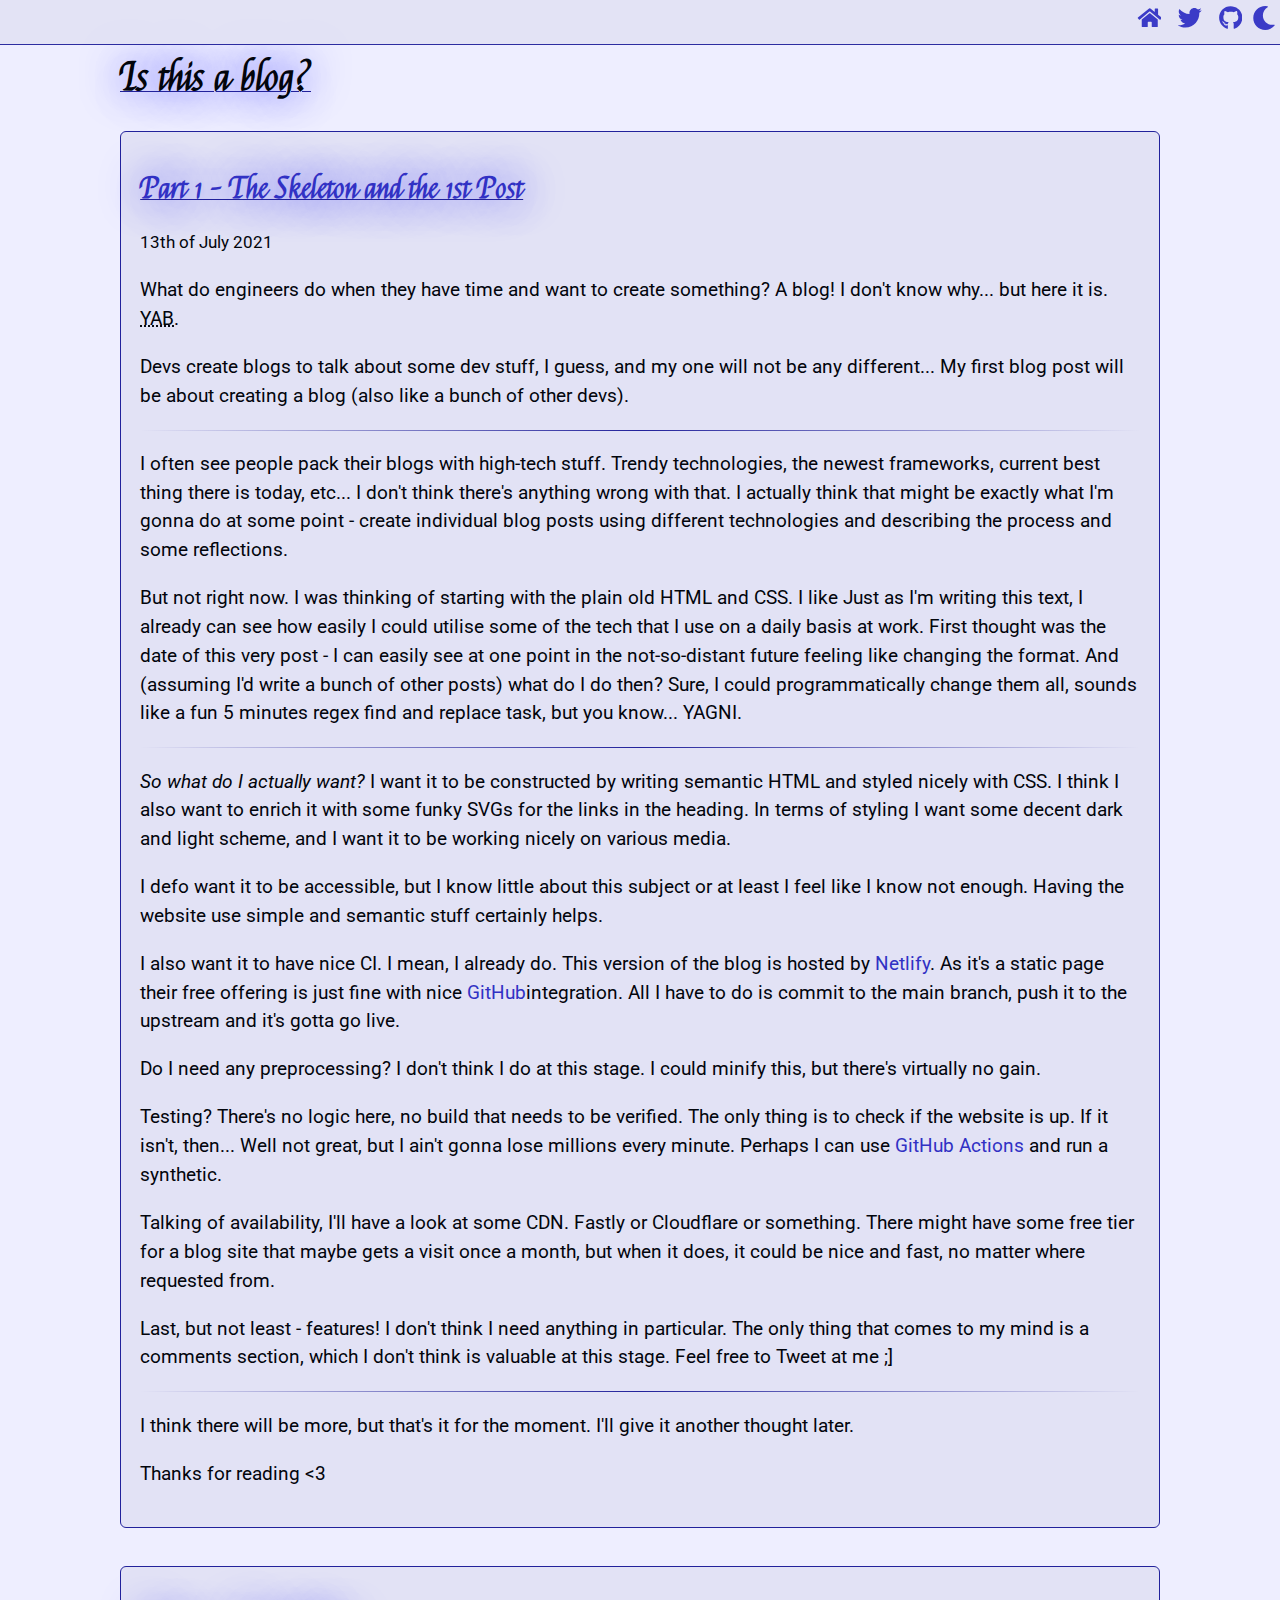
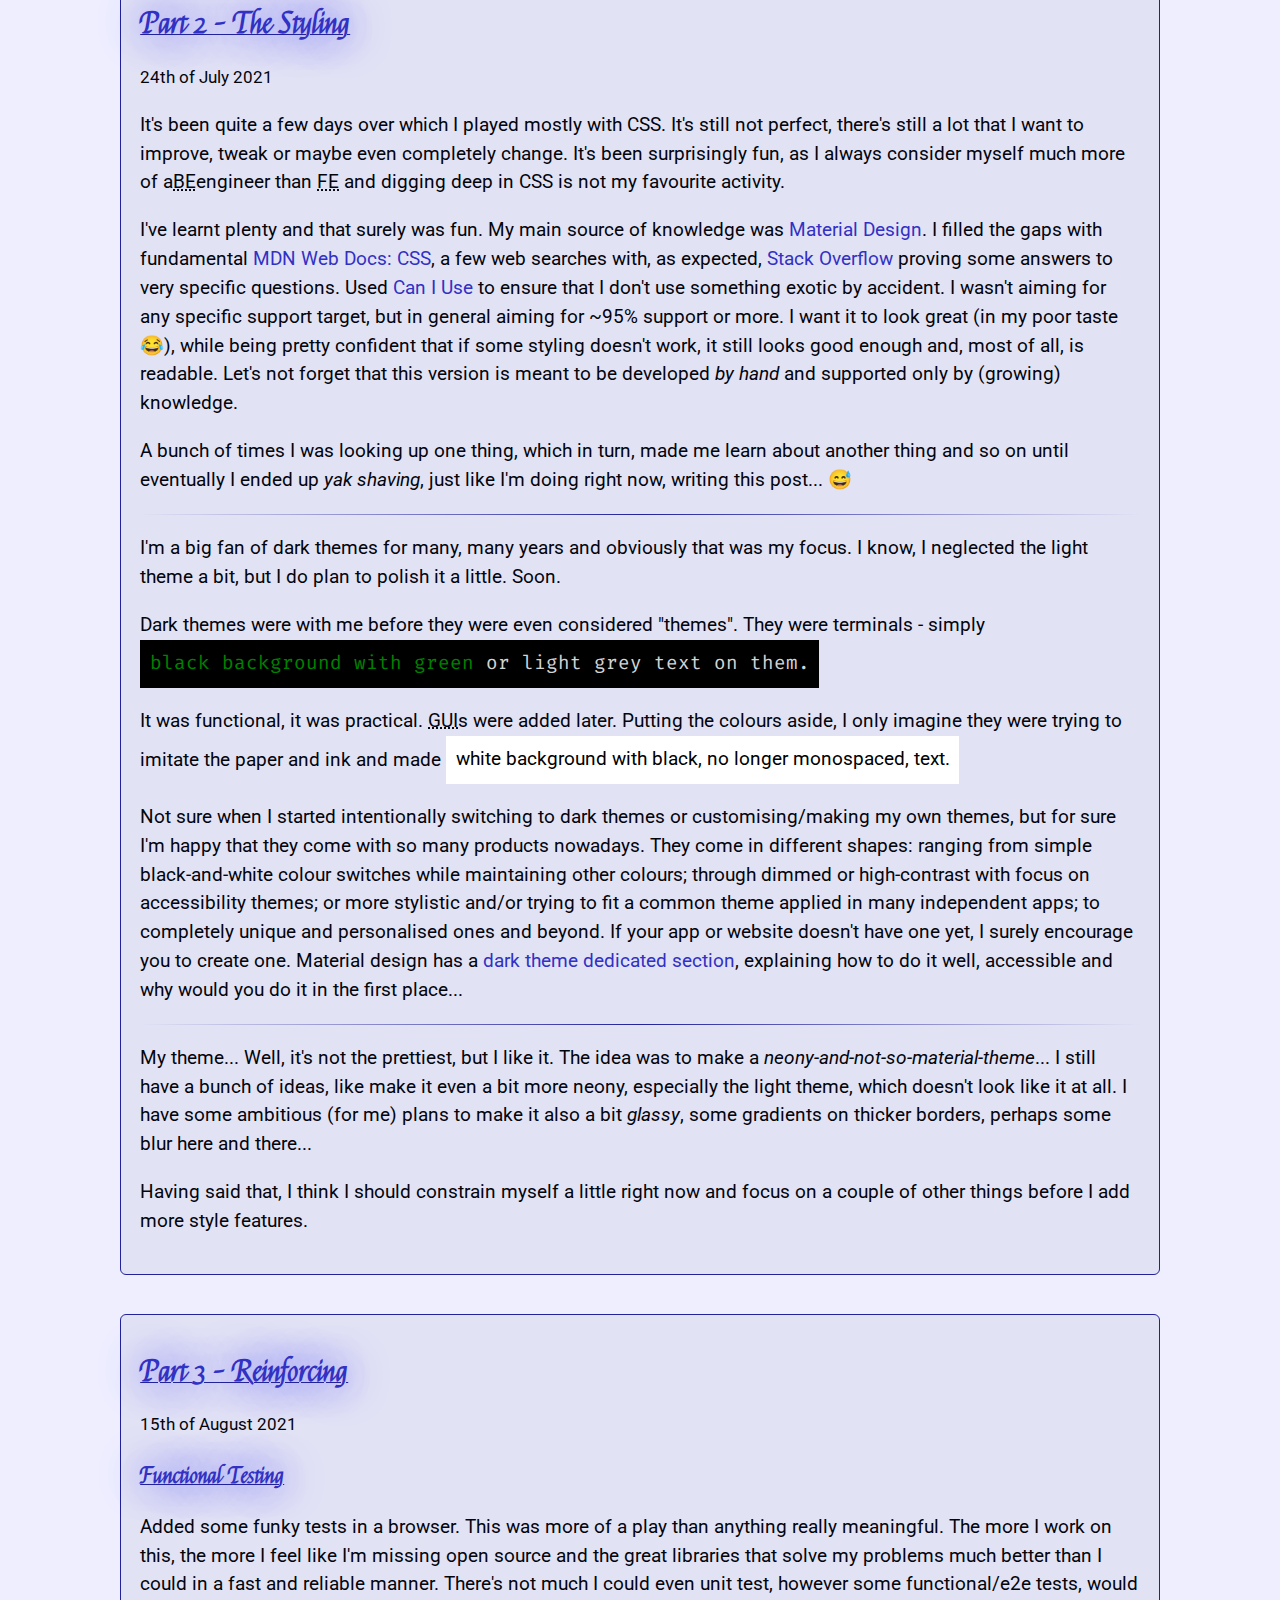
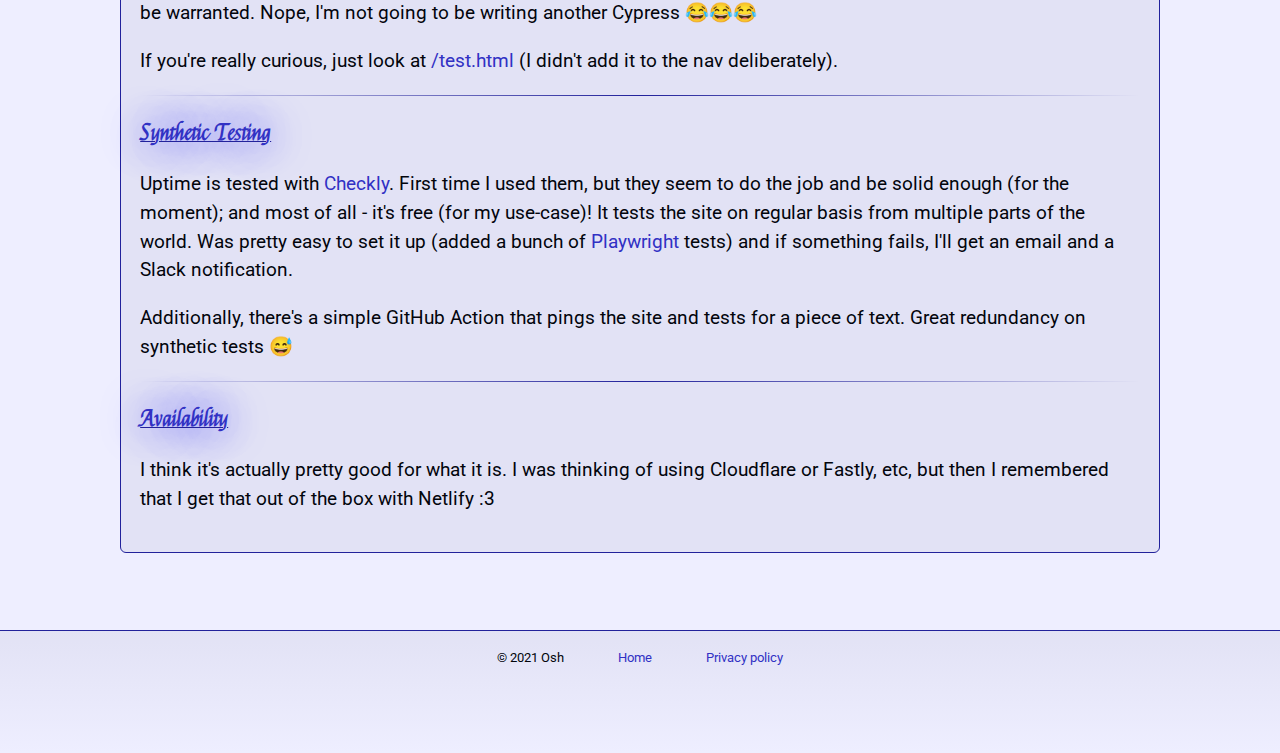
<file: docs/index.html>
<!DOCTYPE html>
<html lang="en">
  <head>
    <meta charset="utf-8" />
    <meta name="viewport" content="width=device-width, initial-scale=1" />
    <meta name="Description" content="Osh was here." />
    <title>Osh was here o/</title>
    <link rel="preconnect" href="https://fonts.googleapis.com" />
    <link rel="preconnect" href="https://fonts.gstatic.com" crossorigin />
    <link
      href="https://fonts.googleapis.com/css2?family=Roboto:ital,wght@0,300;0,500;1,300;1,500&family=Felipa&family=Fira+Code:wght@400;700&display=swap"
      rel="stylesheet"
    />
    <script src="theme-and-cookie.js"></script>
    <link rel="stylesheet" href="global.css" />
    <script src="global.js" defer></script>
  </head>
  <body>
    <header>
      <nav>
        <ul>
          <li>
            <a href="index.html" title="Home"
              ><svg xmlns="http://www.w3.org/2000/svg" viewBox="0 0 576 512">
                <!-- Font Awesome Free 5.15.3 by @fontawesome - https://fontawesome.com License - https://fontawesome.com/license/free (Icons: CC BY 4.0, Fonts: SIL OFL 1.1, Code: MIT License) -->
                <path
                  d="M280.37 148.26L96 300.11V464a16 16 0 0 0 16 16l112.06-.29a16 16 0 0 0 15.92-16V368a16 16 0 0 1 16-16h64a16 16 0 0 1 16 16v95.64a16 16 0 0 0 16 16.05L464 480a16 16 0 0 0 16-16V300L295.67 148.26a12.19 12.19 0 0 0-15.3 0zM571.6 251.47L488 182.56V44.05a12 12 0 0 0-12-12h-56a12 12 0 0 0-12 12v72.61L318.47 43a48 48 0 0 0-61 0L4.34 251.47a12 12 0 0 0-1.6 16.9l25.5 31A12 12 0 0 0 45.15 301l235.22-193.74a12.19 12.19 0 0 1 15.3 0L530.9 301a12 12 0 0 0 16.9-1.6l25.5-31a12 12 0 0 0-1.7-16.93z"
                /></svg
            ></a>
          </li>
          <li>
            <a href="https://twitter.com/oshdev" title="osh on Twitter"
              ><svg xmlns="http://www.w3.org/2000/svg" viewBox="0 0 512 512">
                <!-- Font Awesome Free 5.15.3 by @fontawesome - https://fontawesome.com License - https://fontawesome.com/license/free (Icons: CC BY 4.0, Fonts: SIL OFL 1.1, Code: MIT License) -->
                <path
                  d="M459.37 151.716c.325 4.548.325 9.097.325 13.645 0 138.72-105.583 298.558-298.558 298.558-59.452 0-114.68-17.219-161.137-47.106 8.447.974 16.568 1.299 25.34 1.299 49.055 0 94.213-16.568 130.274-44.832-46.132-.975-84.792-31.188-98.112-72.772 6.498.974 12.995 1.624 19.818 1.624 9.421 0 18.843-1.3 27.614-3.573-48.081-9.747-84.143-51.98-84.143-102.985v-1.299c13.969 7.797 30.214 12.67 47.431 13.319-28.264-18.843-46.781-51.005-46.781-87.391 0-19.492 5.197-37.36 14.294-52.954 51.655 63.675 129.3 105.258 216.365 109.807-1.624-7.797-2.599-15.918-2.599-24.04 0-57.828 46.782-104.934 104.934-104.934 30.213 0 57.502 12.67 76.67 33.137 23.715-4.548 46.456-13.32 66.599-25.34-7.798 24.366-24.366 44.833-46.132 57.827 21.117-2.273 41.584-8.122 60.426-16.243-14.292 20.791-32.161 39.308-52.628 54.253z"
                /></svg
            ></a>
          </li>
          <li>
            <a href="https://github.com/oshdev" title="osh on GitHub"
              ><svg xmlns="http://www.w3.org/2000/svg" viewBox="0 0 496 512">
                <!-- Font Awesome Free 5.15.3 by @fontawesome - https://fontawesome.com License - https://fontawesome.com/license/free (Icons: CC BY 4.0, Fonts: SIL OFL 1.1, Code: MIT License) -->
                <path
                  d="M165.9 397.4c0 2-2.3 3.6-5.2 3.6-3.3.3-5.6-1.3-5.6-3.6 0-2 2.3-3.6 5.2-3.6 3-.3 5.6 1.3 5.6 3.6zm-31.1-4.5c-.7 2 1.3 4.3 4.3 4.9 2.6 1 5.6 0 6.2-2s-1.3-4.3-4.3-5.2c-2.6-.7-5.5.3-6.2 2.3zm44.2-1.7c-2.9.7-4.9 2.6-4.6 4.9.3 2 2.9 3.3 5.9 2.6 2.9-.7 4.9-2.6 4.6-4.6-.3-1.9-3-3.2-5.9-2.9zM244.8 8C106.1 8 0 113.3 0 252c0 110.9 69.8 205.8 169.5 239.2 12.8 2.3 17.3-5.6 17.3-12.1 0-6.2-.3-40.4-.3-61.4 0 0-70 15-84.7-29.8 0 0-11.4-29.1-27.8-36.6 0 0-22.9-15.7 1.6-15.4 0 0 24.9 2 38.6 25.8 21.9 38.6 58.6 27.5 72.9 20.9 2.3-16 8.8-27.1 16-33.7-55.9-6.2-112.3-14.3-112.3-110.5 0-27.5 7.6-41.3 23.6-58.9-2.6-6.5-11.1-33.3 2.6-67.9 20.9-6.5 69 27 69 27 20-5.6 41.5-8.5 62.8-8.5s42.8 2.9 62.8 8.5c0 0 48.1-33.6 69-27 13.7 34.7 5.2 61.4 2.6 67.9 16 17.7 25.8 31.5 25.8 58.9 0 96.5-58.9 104.2-114.8 110.5 9.2 7.9 17 22.9 17 46.4 0 33.7-.3 75.4-.3 83.6 0 6.5 4.6 14.4 17.3 12.1C428.2 457.8 496 362.9 496 252 496 113.3 383.5 8 244.8 8zM97.2 352.9c-1.3 1-1 3.3.7 5.2 1.6 1.6 3.9 2.3 5.2 1 1.3-1 1-3.3-.7-5.2-1.6-1.6-3.9-2.3-5.2-1zm-10.8-8.1c-.7 1.3.3 2.9 2.3 3.9 1.6 1 3.6.7 4.3-.7.7-1.3-.3-2.9-2.3-3.9-2-.6-3.6-.3-4.3.7zm32.4 35.6c-1.6 1.3-1 4.3 1.3 6.2 2.3 2.3 5.2 2.6 6.5 1 1.3-1.3.7-4.3-1.3-6.2-2.2-2.3-5.2-2.6-6.5-1zm-11.4-14.7c-1.6 1-1.6 3.6 0 5.9 1.6 2.3 4.3 3.3 5.6 2.3 1.6-1.3 1.6-3.9 0-6.2-1.4-2.3-4-3.3-5.6-2z"
                /></svg
            ></a>
          </li>
        </ul>
      </nav>
      <section id="theme-switcher">
        <button data-theme="dark" onclick="setTheme('dark')" aria-labelledby="dark-theme-switcher-title">
          <svg xmlns="http://www.w3.org/2000/svg" viewBox="0 0 512 512">
            <!-- Font Awesome Free 5.15.3 by @fontawesome - https://fontawesome.com License - https://fontawesome.com/license/free (Icons: CC BY 4.0, Fonts: SIL OFL 1.1, Code: MIT License) -->
            <title id="dark-theme-switcher-title">Enable dark theme</title>
            <path
              d="M283.211 512c78.962 0 151.079-35.925 198.857-94.792 7.068-8.708-.639-21.43-11.562-19.35-124.203 23.654-238.262-71.576-238.262-196.954 0-72.222 38.662-138.635 101.498-174.394 9.686-5.512 7.25-20.197-3.756-22.23A258.156 258.156 0 0 0 283.211 0c-141.309 0-256 114.511-256 256 0 141.309 114.511 256 256 256z"
            />
          </svg>
        </button>
        <button data-theme="light" onclick="setTheme('light')" aria-labelledby="light-theme-switcher-title">
          <svg xmlns="http://www.w3.org/2000/svg" viewBox="0 0 512 512">
            <!-- Font Awesome Free 5.15.3 by @fontawesome - https://fontawesome.com License - https://fontawesome.com/license/free (Icons: CC BY 4.0, Fonts: SIL OFL 1.1, Code: MIT License) -->
            <title id="light-theme-switcher-title">Enable light theme</title>
            <path
              d="M256 160c-52.9 0-96 43.1-96 96s43.1 96 96 96 96-43.1 96-96-43.1-96-96-96zm246.4 80.5l-94.7-47.3 33.5-100.4c4.5-13.6-8.4-26.5-21.9-21.9l-100.4 33.5-47.4-94.8c-6.4-12.8-24.6-12.8-31 0l-47.3 94.7L92.7 70.8c-13.6-4.5-26.5 8.4-21.9 21.9l33.5 100.4-94.7 47.4c-12.8 6.4-12.8 24.6 0 31l94.7 47.3-33.5 100.5c-4.5 13.6 8.4 26.5 21.9 21.9l100.4-33.5 47.3 94.7c6.4 12.8 24.6 12.8 31 0l47.3-94.7 100.4 33.5c13.6 4.5 26.5-8.4 21.9-21.9l-33.5-100.4 94.7-47.3c13-6.5 13-24.7.2-31.1zm-155.9 106c-49.9 49.9-131.1 49.9-181 0-49.9-49.9-49.9-131.1 0-181 49.9-49.9 131.1-49.9 181 0 49.9 49.9 49.9 131.1 0 181z"
            />
          </svg>
        </button>
      </section>
    </header>

    <div id="main">
      <main>
        <h1>Is this a blog?</h1>
        <article>
          <h2>
            <a id="part-1-skeleton-and-1st-post" href="#part-1-skeleton-and-1st-post"
              >Part 1 - The Skeleton and the 1st Post</a
            >
          </h2>
          <time datetime="2021-07-13">13th of July 2021</time>

          <p>
            What do engineers do when they have time and want to create something? A blog! I don't know why... but here
            it is. <abbr title="Yet Another Blog">YAB</abbr>.
          </p>

          <p>
            Devs create blogs to talk about some dev stuff, I guess, and my one will not be any different... My first
            blog post will be about creating a blog (also like a bunch of other devs).
          </p>

          <hr />

          <p>
            I often see people pack their blogs with high-tech stuff. Trendy technologies, the newest frameworks,
            current best thing there is today, etc... I don't think there's anything wrong with that. I actually think
            that might be exactly what I'm gonna do at some point - create individual blog posts using different
            technologies and describing the process and some reflections.
          </p>

          <p>
            But not right now. I was thinking of starting with the plain old HTML and CSS. I like Just as I'm writing
            this text, I already can see how easily I could utilise some of the tech that I use on a daily basis at
            work. First thought was the date of this very post - I can easily see at one point in the not-so-distant
            future feeling like changing the format. And (assuming I'd write a bunch of other posts) what do I do then?
            Sure, I could programmatically change them all, sounds like a fun 5 minutes regex find and replace task, but
            you know... YAGNI.
          </p>

          <hr />

          <p>
            <em>So what do I actually want?</em> I want it to be constructed by writing semantic HTML and styled nicely
            with CSS. I think I also want to enrich it with some funky SVGs for the links in the heading. In terms of
            styling I want some decent dark and light scheme, and I want it to be working nicely on various media.
          </p>

          <p>
            I defo want it to be accessible, but I know little about this subject or at least I feel like I know not
            enough. Having the website use simple and semantic stuff certainly helps.
          </p>

          <p>
            I also want it to have nice CI. I mean, I already do. This version of the blog is hosted by
            <a href="https://www.netlify.com/">Netlify</a>. As it's a static page their free offering is just fine with
            nice <a href="https://github.com">GitHub</a>integration. All I have to do is commit to the main branch, push
            it to the upstream and it's gotta go live.
          </p>

          <p>
            Do I need any preprocessing? I don't think I do at this stage. I could minify this, but there's virtually no
            gain.
          </p>

          <p>
            Testing? There's no logic here, no build that needs to be verified. The only thing is to check if the
            website is up. If it isn't, then... Well not great, but I ain't gonna lose millions every minute. Perhaps I
            can use <a href="https://docs.github.com/en/actions">GitHub Actions</a> and run a synthetic.
          </p>

          <p>
            Talking of availability, I'll have a look at some CDN. Fastly or Cloudflare or something. There might have
            some free tier for a blog site that maybe gets a visit once a month, but when it does, it could be nice and
            fast, no matter where requested from.
          </p>

          <p>
            Last, but not least - features! I don't think I need anything in particular. The only thing that comes to my
            mind is a comments section, which I don't think is valuable at this stage. Feel free to Tweet at me ;]
          </p>

          <hr />

          <p>I think there will be more, but that's it for the moment. I'll give it another thought later.</p>

          <p>Thanks for reading <3</p>
        </article>

        <article>
          <h2><a id="part-2-styling" href="#part-2-styling">Part 2 - The Styling</a></h2>
          <time datetime="2021-07-24">24th of July 2021</time>

          <p>
            It's been quite a few days over which I played mostly with CSS. It's still not perfect, there's still a lot
            that I want to improve, tweak or maybe even completely change. It's been surprisingly fun, as I always
            consider myself much more of a<abbr title="back-end">BE</abbr>engineer than
            <abbr title="front-end">FE</abbr> and digging deep in CSS is not my favourite activity.
          </p>

          <p>
            I've learnt plenty and that surely was fun. My main source of knowledge was
            <a href="https://material.io/design">Material Design</a>. I filled the gaps with fundamental
            <a href="https://developer.mozilla.org/en-US/docs/Web/CSS">MDN Web Docs: CSS</a>, a few web searches with,
            as expected, <a href="https://stackoverflow.com/">Stack Overflow</a> proving some answers to very specific
            questions. Used <a href="https://caniuse.com/">Can I Use</a> to ensure that I don't use something exotic by
            accident. I wasn't aiming for any specific support target, but in general aiming for ~95% support or more. I
            want it to look great (in my poor taste 😂), while being pretty confident that if some styling doesn't work,
            it still looks good enough and, most of all, is readable. Let's not forget that this version is meant to be
            developed <em>by hand</em> and supported only by (growing) knowledge.
          </p>

          <p>
            A bunch of times I was looking up one thing, which in turn, made me learn about another thing and so on
            until eventually I ended up <em>yak shaving</em>, just like I'm doing right now, writing this post... 😅
          </p>

          <hr />

          <p>
            I'm a big fan of dark themes for many, many years and obviously that was my focus. I know, I neglected the
            light theme a bit, but I do plan to polish it a little. Soon.
          </p>

          <p>
            Dark themes were with me before they were even considered "themes". They were terminals - simply
            <span style="display: inline-block; padding: 0.5em; font-family: var(--mono-font); background-color: black">
              <span style="color: green">black background with green</span>
              <span style="color: lightgrey">or light grey text on them.</span>
            </span>
          </p>

          <p>
            It was functional, it was practical. <abbr title="Graphical User Interface">GUI</abbr>s were added later.
            Putting the colours aside, I only imagine they were trying to imitate the paper and ink and made
            <span style="display: inline-block; padding: 0.5em; background-color: white; color: black">
              white background with black, no longer monospaced, text.
            </span>
          </p>

          <p>
            Not sure when I started intentionally switching to dark themes or customising/making my own themes, but for
            sure I'm happy that they come with so many products nowadays. They come in different shapes: ranging from
            simple black-and-white colour switches while maintaining other colours; through dimmed or high-contrast with
            focus on accessibility themes; or more stylistic and/or trying to fit a common theme applied in many
            independent apps; to completely unique and personalised ones and beyond. If your app or website doesn't have
            one yet, I surely encourage you to create one. Material design has a
            <a href="https://material.io/design/color/dark-theme.html">dark theme dedicated section</a>, explaining how
            to do it well, accessible and why would you do it in the first place...
          </p>

          <hr />

          <p>
            My theme... Well, it's not the prettiest, but I like it. The idea was to make a
            <em>neony-and-not-so-material-theme</em>... I still have a bunch of ideas, like make it even a bit more
            neony, especially the light theme, which doesn't look like it at all. I have some ambitious (for me) plans
            to make it also a bit <em>glassy</em>, some gradients on thicker borders, perhaps some blur here and
            there...
          </p>

          <p>
            Having said that, I think I should constrain myself a little right now and focus on a couple of other things
            before I add more style features.
          </p>
        </article>

        <article>
          <h2><a id="part-3-reinforcing" href="#part-3-reinforcing">Part 3 - Reinforcing</a></h2>
          <time datetime="2021-08-15">15th of August 2021</time>

          <h3>
            <a id="part-3-reinforcing-testing" href="#part-3-reinforcing-testing">Functional Testing</a>
          </h3>
          <p>
            Added some funky tests in a browser. This was more of a play than anything really meaningful. The more I
            work on this, the more I feel like I'm missing open source and the great libraries that solve my problems
            much better than I could in a fast and reliable manner. There's not much I could even unit test, however
            some functional/e2e tests, would be warranted. Nope, I'm not going to be writing another Cypress 😂😂😂
          </p>

          <p>
            If you're really curious, just look at <a href="test.html">/test.html</a> (I didn't add it to the nav
            deliberately).
          </p>

          <hr />

          <h3>
            <a id="part-3-reinforcing-synthetics" href="#part-3-reinforcing-synthetics">Synthetic Testing</a>
          </h3>
          <p>
            Uptime is tested with <a href="https://checklyhq.com">Checkly</a>. First time I used them, but they seem to
            do the job and be solid enough (for the moment); and most of all - it's free (for my use-case)! It tests the
            site on regular basis from multiple parts of the world. Was pretty easy to set it up (added a bunch of
            <a href="https://playwright.dev">Playwright</a> tests) and if something fails, I'll get an email and a Slack
            notification.
          </p>

          <p>
            Additionally, there's a simple GitHub Action that pings the site and tests for a piece of text. Great
            redundancy on synthetic tests 😅
          </p>

          <hr />

          <h3><a id="part-3-reinforcing-availability" href="#part-3-reinforcing-availability">Availability</a></h3>
          <p>
            I think it's actually pretty good for what it is. I was thinking of using Cloudflare or Fastly, etc, but
            then I remembered that I get that out of the box with Netlify :3
          </p>
        </article>
      </main>
    </div>

    <footer>
      <ul>
        <li>© 2021 Osh</li>
        <li><a href="index.html">Home</a></li>
        <li><a href="privacy.html">Privacy policy</a></li>
      </ul>
    </footer>
  </body>
</html>
</file>
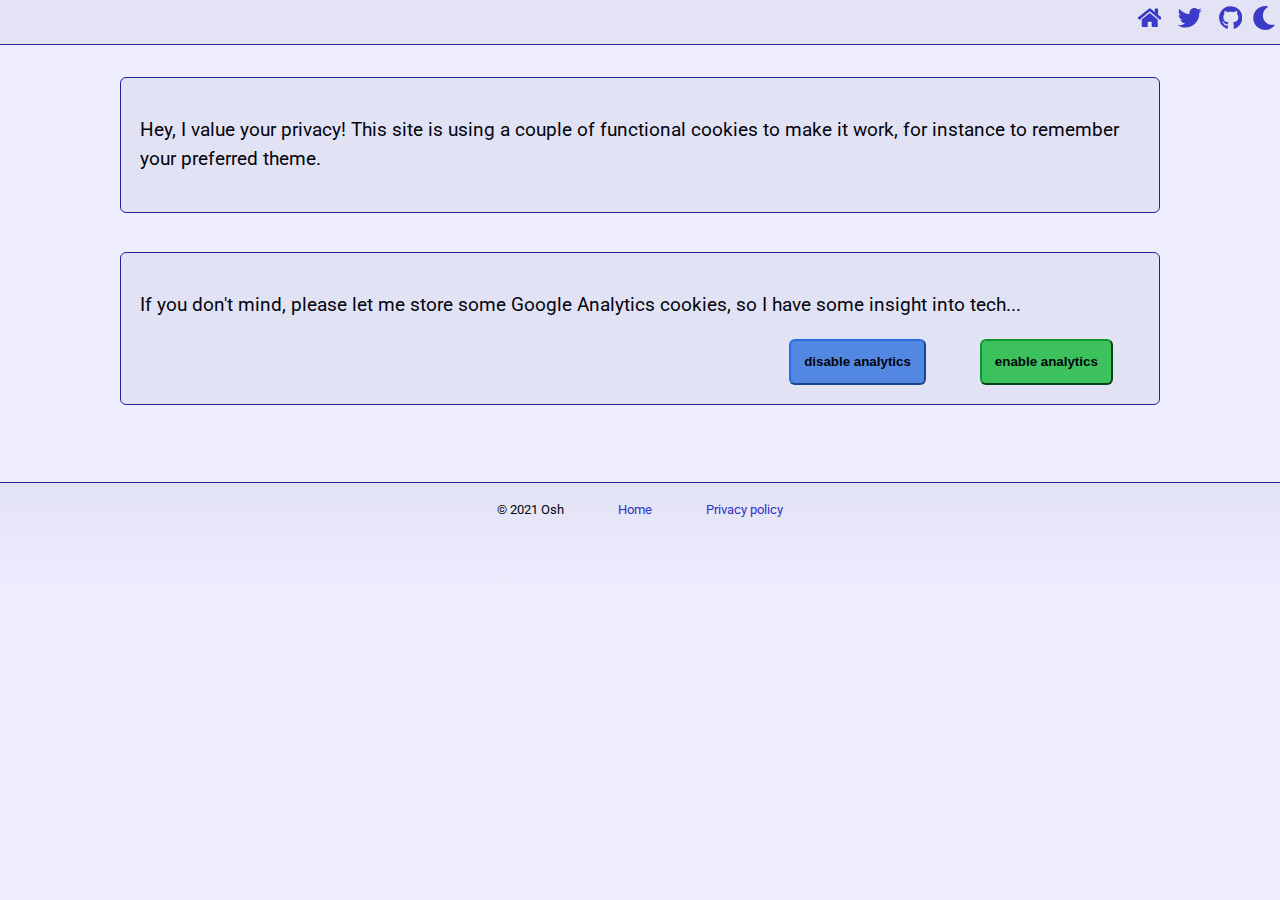
<file: docs/privacy.html>
<!DOCTYPE html>
<html lang="en">
  <head>
    <meta charset="utf-8" />
    <meta name="viewport" content="width=device-width, initial-scale=1" />
    <meta name="Description" content="Osh was here." />
    <title>Osh was here o/</title>
    <link rel="preconnect" href="https://fonts.googleapis.com" />
    <link rel="preconnect" href="https://fonts.gstatic.com" crossorigin />
    <link
      href="https://fonts.googleapis.com/css2?family=Roboto:ital,wght@0,300;0,500;1,300;1,500&family=Felipa&family=Fira+Code:wght@400;700&display=swap"
      rel="stylesheet"
    />
    <script src="theme-and-cookie.js"></script>
    <link rel="stylesheet" href="global.css" />
    <script src="global.js" defer></script>
  </head>
  <body>
    <header>
      <nav>
        <ul>
          <li>
            <a href="index.html" title="Home"
              ><svg xmlns="http://www.w3.org/2000/svg" viewBox="0 0 576 512">
                <!-- Font Awesome Free 5.15.3 by @fontawesome - https://fontawesome.com License - https://fontawesome.com/license/free (Icons: CC BY 4.0, Fonts: SIL OFL 1.1, Code: MIT License) -->
                <path
                  d="M280.37 148.26L96 300.11V464a16 16 0 0 0 16 16l112.06-.29a16 16 0 0 0 15.92-16V368a16 16 0 0 1 16-16h64a16 16 0 0 1 16 16v95.64a16 16 0 0 0 16 16.05L464 480a16 16 0 0 0 16-16V300L295.67 148.26a12.19 12.19 0 0 0-15.3 0zM571.6 251.47L488 182.56V44.05a12 12 0 0 0-12-12h-56a12 12 0 0 0-12 12v72.61L318.47 43a48 48 0 0 0-61 0L4.34 251.47a12 12 0 0 0-1.6 16.9l25.5 31A12 12 0 0 0 45.15 301l235.22-193.74a12.19 12.19 0 0 1 15.3 0L530.9 301a12 12 0 0 0 16.9-1.6l25.5-31a12 12 0 0 0-1.7-16.93z"
                />
            </svg></a>
          </li>
          <li>
            <a href="https://twitter.com/oshdev" title="osh on Twitter"
              ><svg xmlns="http://www.w3.org/2000/svg" viewBox="0 0 512 512">
                <!-- Font Awesome Free 5.15.3 by @fontawesome - https://fontawesome.com License - https://fontawesome.com/license/free (Icons: CC BY 4.0, Fonts: SIL OFL 1.1, Code: MIT License) -->
                <path
                  d="M459.37 151.716c.325 4.548.325 9.097.325 13.645 0 138.72-105.583 298.558-298.558 298.558-59.452 0-114.68-17.219-161.137-47.106 8.447.974 16.568 1.299 25.34 1.299 49.055 0 94.213-16.568 130.274-44.832-46.132-.975-84.792-31.188-98.112-72.772 6.498.974 12.995 1.624 19.818 1.624 9.421 0 18.843-1.3 27.614-3.573-48.081-9.747-84.143-51.98-84.143-102.985v-1.299c13.969 7.797 30.214 12.67 47.431 13.319-28.264-18.843-46.781-51.005-46.781-87.391 0-19.492 5.197-37.36 14.294-52.954 51.655 63.675 129.3 105.258 216.365 109.807-1.624-7.797-2.599-15.918-2.599-24.04 0-57.828 46.782-104.934 104.934-104.934 30.213 0 57.502 12.67 76.67 33.137 23.715-4.548 46.456-13.32 66.599-25.34-7.798 24.366-24.366 44.833-46.132 57.827 21.117-2.273 41.584-8.122 60.426-16.243-14.292 20.791-32.161 39.308-52.628 54.253z"
                />
            </svg></a>
          </li>
          <li>
            <a href="https://github.com/oshdev" title="osh on GitHub"
              ><svg xmlns="http://www.w3.org/2000/svg" viewBox="0 0 496 512">
                <!-- Font Awesome Free 5.15.3 by @fontawesome - https://fontawesome.com License - https://fontawesome.com/license/free (Icons: CC BY 4.0, Fonts: SIL OFL 1.1, Code: MIT License) -->
                <path
                  d="M165.9 397.4c0 2-2.3 3.6-5.2 3.6-3.3.3-5.6-1.3-5.6-3.6 0-2 2.3-3.6 5.2-3.6 3-.3 5.6 1.3 5.6 3.6zm-31.1-4.5c-.7 2 1.3 4.3 4.3 4.9 2.6 1 5.6 0 6.2-2s-1.3-4.3-4.3-5.2c-2.6-.7-5.5.3-6.2 2.3zm44.2-1.7c-2.9.7-4.9 2.6-4.6 4.9.3 2 2.9 3.3 5.9 2.6 2.9-.7 4.9-2.6 4.6-4.6-.3-1.9-3-3.2-5.9-2.9zM244.8 8C106.1 8 0 113.3 0 252c0 110.9 69.8 205.8 169.5 239.2 12.8 2.3 17.3-5.6 17.3-12.1 0-6.2-.3-40.4-.3-61.4 0 0-70 15-84.7-29.8 0 0-11.4-29.1-27.8-36.6 0 0-22.9-15.7 1.6-15.4 0 0 24.9 2 38.6 25.8 21.9 38.6 58.6 27.5 72.9 20.9 2.3-16 8.8-27.1 16-33.7-55.9-6.2-112.3-14.3-112.3-110.5 0-27.5 7.6-41.3 23.6-58.9-2.6-6.5-11.1-33.3 2.6-67.9 20.9-6.5 69 27 69 27 20-5.6 41.5-8.5 62.8-8.5s42.8 2.9 62.8 8.5c0 0 48.1-33.6 69-27 13.7 34.7 5.2 61.4 2.6 67.9 16 17.7 25.8 31.5 25.8 58.9 0 96.5-58.9 104.2-114.8 110.5 9.2 7.9 17 22.9 17 46.4 0 33.7-.3 75.4-.3 83.6 0 6.5 4.6 14.4 17.3 12.1C428.2 457.8 496 362.9 496 252 496 113.3 383.5 8 244.8 8zM97.2 352.9c-1.3 1-1 3.3.7 5.2 1.6 1.6 3.9 2.3 5.2 1 1.3-1 1-3.3-.7-5.2-1.6-1.6-3.9-2.3-5.2-1zm-10.8-8.1c-.7 1.3.3 2.9 2.3 3.9 1.6 1 3.6.7 4.3-.7.7-1.3-.3-2.9-2.3-3.9-2-.6-3.6-.3-4.3.7zm32.4 35.6c-1.6 1.3-1 4.3 1.3 6.2 2.3 2.3 5.2 2.6 6.5 1 1.3-1.3.7-4.3-1.3-6.2-2.2-2.3-5.2-2.6-6.5-1zm-11.4-14.7c-1.6 1-1.6 3.6 0 5.9 1.6 2.3 4.3 3.3 5.6 2.3 1.6-1.3 1.6-3.9 0-6.2-1.4-2.3-4-3.3-5.6-2z"
                />
            </svg></a>
          </li>
        </ul>
      </nav>
      <section id="theme-switcher">
        <button data-theme="dark" onclick="setTheme('dark')" aria-labelledby="dark-theme-switcher-title">
          <svg xmlns="http://www.w3.org/2000/svg" viewBox="0 0 512 512">
            <!-- Font Awesome Free 5.15.3 by @fontawesome - https://fontawesome.com License - https://fontawesome.com/license/free (Icons: CC BY 4.0, Fonts: SIL OFL 1.1, Code: MIT License) -->
            <title id="dark-theme-switcher-title">Enable dark theme</title>
            <path
              d="M283.211 512c78.962 0 151.079-35.925 198.857-94.792 7.068-8.708-.639-21.43-11.562-19.35-124.203 23.654-238.262-71.576-238.262-196.954 0-72.222 38.662-138.635 101.498-174.394 9.686-5.512 7.25-20.197-3.756-22.23A258.156 258.156 0 0 0 283.211 0c-141.309 0-256 114.511-256 256 0 141.309 114.511 256 256 256z"
            />
          </svg>
        </button>
        <button data-theme="light" onclick="setTheme('light')" aria-labelledby="light-theme-switcher-title">
          <svg xmlns="http://www.w3.org/2000/svg" viewBox="0 0 512 512">
            <!-- Font Awesome Free 5.15.3 by @fontawesome - https://fontawesome.com License - https://fontawesome.com/license/free (Icons: CC BY 4.0, Fonts: SIL OFL 1.1, Code: MIT License) -->
            <title id="light-theme-switcher-title">Enable light theme</title>
            <path
              d="M256 160c-52.9 0-96 43.1-96 96s43.1 96 96 96 96-43.1 96-96-43.1-96-96-96zm246.4 80.5l-94.7-47.3 33.5-100.4c4.5-13.6-8.4-26.5-21.9-21.9l-100.4 33.5-47.4-94.8c-6.4-12.8-24.6-12.8-31 0l-47.3 94.7L92.7 70.8c-13.6-4.5-26.5 8.4-21.9 21.9l33.5 100.4-94.7 47.4c-12.8 6.4-12.8 24.6 0 31l94.7 47.3-33.5 100.5c-4.5 13.6 8.4 26.5 21.9 21.9l100.4-33.5 47.3 94.7c6.4 12.8 24.6 12.8 31 0l47.3-94.7 100.4 33.5c13.6 4.5 26.5-8.4 21.9-21.9l-33.5-100.4 94.7-47.3c13-6.5 13-24.7.2-31.1zm-155.9 106c-49.9 49.9-131.1 49.9-181 0-49.9-49.9-49.9-131.1 0-181 49.9-49.9 131.1-49.9 181 0 49.9 49.9 49.9 131.1 0 181z"
            />
          </svg>
        </button>
      </section>
    </header>

    <div id="main">
      <main>
        <article class="blog-post">
          <p>
            Hey, I value your privacy! This site is using a couple of functional cookies to make it work, for instance
            to remember your preferred theme.
          </p>
        </article>

        <article>
          <p>
            If you don't mind, please let me store some Google Analytics cookies, so I have some insight into tech...
          </p>
          <section>
            <button class="btn-neutral" onclick="disableAnalytics()">disable analytics</button>
            <button class="btn-positive" onclick="enableAnalytics()">enable analytics</button>
          </section>
        </article>
      </main>
    </div>

    <footer>
      <ul>
        <li>© 2021 Osh</li>
        <li><a href="index.html">Home</a></li>
        <li><a href="privacy.html">Privacy policy</a></li>
      </ul>
    </footer>
  </body>
</html>
</file>
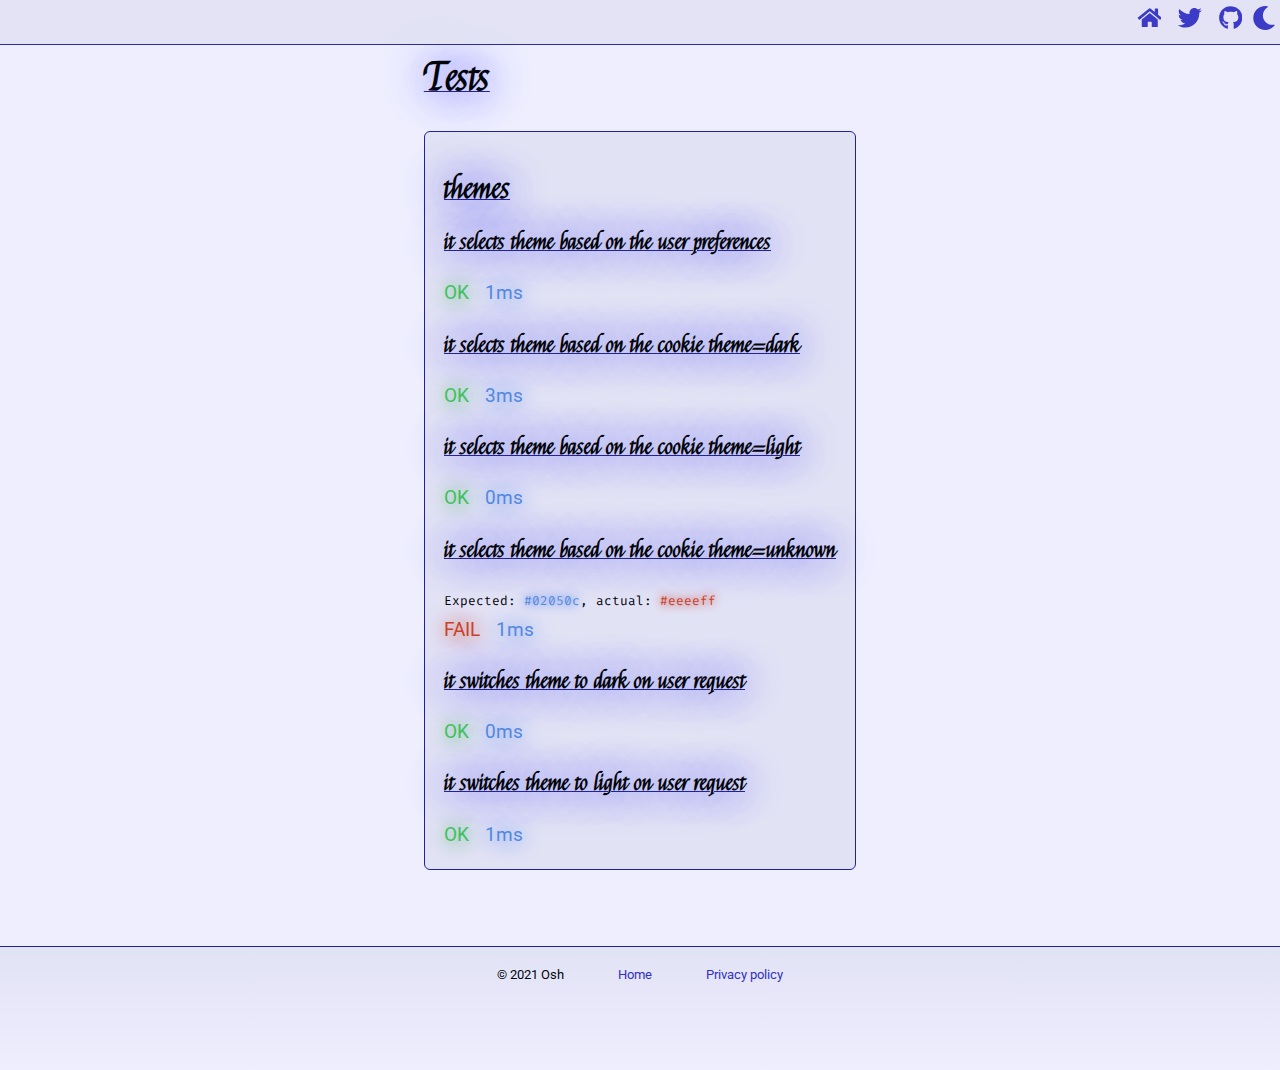
<file: docs/test.html>
<!DOCTYPE html>
<html lang="en">
  <head>
    <meta charset="utf-8" />
    <meta name="viewport" content="width=device-width, initial-scale=1" />
    <meta name="Description" content="Osh was here." />
    <title>Osh was here o/</title>
    <link rel="preconnect" href="https://fonts.googleapis.com" />
    <link rel="preconnect" href="https://fonts.gstatic.com" crossorigin />
    <link
      href="https://fonts.googleapis.com/css2?family=Roboto:ital,wght@0,300;0,500;1,300;1,500&family=Felipa&family=Fira+Code:wght@400;700&display=swap"
      rel="stylesheet"
    />
    <script src="theme-and-cookie.js"></script>
    <link rel="stylesheet" href="global.css" />
    <link rel="stylesheet" href="test.css" />
    <script src="global.js" defer></script>
  </head>
  <body>
    <header>
      <nav>
        <ul>
          <li>
            <a href="index.html" title="Home"
            ><svg xmlns="http://www.w3.org/2000/svg" viewBox="0 0 576 512">
              <!-- Font Awesome Free 5.15.3 by @fontawesome - https://fontawesome.com License - https://fontawesome.com/license/free (Icons: CC BY 4.0, Fonts: SIL OFL 1.1, Code: MIT License) -->
              <path
                  d="M280.37 148.26L96 300.11V464a16 16 0 0 0 16 16l112.06-.29a16 16 0 0 0 15.92-16V368a16 16 0 0 1 16-16h64a16 16 0 0 1 16 16v95.64a16 16 0 0 0 16 16.05L464 480a16 16 0 0 0 16-16V300L295.67 148.26a12.19 12.19 0 0 0-15.3 0zM571.6 251.47L488 182.56V44.05a12 12 0 0 0-12-12h-56a12 12 0 0 0-12 12v72.61L318.47 43a48 48 0 0 0-61 0L4.34 251.47a12 12 0 0 0-1.6 16.9l25.5 31A12 12 0 0 0 45.15 301l235.22-193.74a12.19 12.19 0 0 1 15.3 0L530.9 301a12 12 0 0 0 16.9-1.6l25.5-31a12 12 0 0 0-1.7-16.93z"
              />
            </svg></a>
          </li>
          <li>
            <a href="https://twitter.com/oshdev" title="osh on Twitter"
            ><svg xmlns="http://www.w3.org/2000/svg" viewBox="0 0 512 512">
              <!-- Font Awesome Free 5.15.3 by @fontawesome - https://fontawesome.com License - https://fontawesome.com/license/free (Icons: CC BY 4.0, Fonts: SIL OFL 1.1, Code: MIT License) -->
              <path
                  d="M459.37 151.716c.325 4.548.325 9.097.325 13.645 0 138.72-105.583 298.558-298.558 298.558-59.452 0-114.68-17.219-161.137-47.106 8.447.974 16.568 1.299 25.34 1.299 49.055 0 94.213-16.568 130.274-44.832-46.132-.975-84.792-31.188-98.112-72.772 6.498.974 12.995 1.624 19.818 1.624 9.421 0 18.843-1.3 27.614-3.573-48.081-9.747-84.143-51.98-84.143-102.985v-1.299c13.969 7.797 30.214 12.67 47.431 13.319-28.264-18.843-46.781-51.005-46.781-87.391 0-19.492 5.197-37.36 14.294-52.954 51.655 63.675 129.3 105.258 216.365 109.807-1.624-7.797-2.599-15.918-2.599-24.04 0-57.828 46.782-104.934 104.934-104.934 30.213 0 57.502 12.67 76.67 33.137 23.715-4.548 46.456-13.32 66.599-25.34-7.798 24.366-24.366 44.833-46.132 57.827 21.117-2.273 41.584-8.122 60.426-16.243-14.292 20.791-32.161 39.308-52.628 54.253z"
              />
            </svg></a>
          </li>
          <li>
            <a href="https://github.com/oshdev" title="osh on GitHub"
            ><svg xmlns="http://www.w3.org/2000/svg" viewBox="0 0 496 512">
              <!-- Font Awesome Free 5.15.3 by @fontawesome - https://fontawesome.com License - https://fontawesome.com/license/free (Icons: CC BY 4.0, Fonts: SIL OFL 1.1, Code: MIT License) -->
              <path
                  d="M165.9 397.4c0 2-2.3 3.6-5.2 3.6-3.3.3-5.6-1.3-5.6-3.6 0-2 2.3-3.6 5.2-3.6 3-.3 5.6 1.3 5.6 3.6zm-31.1-4.5c-.7 2 1.3 4.3 4.3 4.9 2.6 1 5.6 0 6.2-2s-1.3-4.3-4.3-5.2c-2.6-.7-5.5.3-6.2 2.3zm44.2-1.7c-2.9.7-4.9 2.6-4.6 4.9.3 2 2.9 3.3 5.9 2.6 2.9-.7 4.9-2.6 4.6-4.6-.3-1.9-3-3.2-5.9-2.9zM244.8 8C106.1 8 0 113.3 0 252c0 110.9 69.8 205.8 169.5 239.2 12.8 2.3 17.3-5.6 17.3-12.1 0-6.2-.3-40.4-.3-61.4 0 0-70 15-84.7-29.8 0 0-11.4-29.1-27.8-36.6 0 0-22.9-15.7 1.6-15.4 0 0 24.9 2 38.6 25.8 21.9 38.6 58.6 27.5 72.9 20.9 2.3-16 8.8-27.1 16-33.7-55.9-6.2-112.3-14.3-112.3-110.5 0-27.5 7.6-41.3 23.6-58.9-2.6-6.5-11.1-33.3 2.6-67.9 20.9-6.5 69 27 69 27 20-5.6 41.5-8.5 62.8-8.5s42.8 2.9 62.8 8.5c0 0 48.1-33.6 69-27 13.7 34.7 5.2 61.4 2.6 67.9 16 17.7 25.8 31.5 25.8 58.9 0 96.5-58.9 104.2-114.8 110.5 9.2 7.9 17 22.9 17 46.4 0 33.7-.3 75.4-.3 83.6 0 6.5 4.6 14.4 17.3 12.1C428.2 457.8 496 362.9 496 252 496 113.3 383.5 8 244.8 8zM97.2 352.9c-1.3 1-1 3.3.7 5.2 1.6 1.6 3.9 2.3 5.2 1 1.3-1 1-3.3-.7-5.2-1.6-1.6-3.9-2.3-5.2-1zm-10.8-8.1c-.7 1.3.3 2.9 2.3 3.9 1.6 1 3.6.7 4.3-.7.7-1.3-.3-2.9-2.3-3.9-2-.6-3.6-.3-4.3.7zm32.4 35.6c-1.6 1.3-1 4.3 1.3 6.2 2.3 2.3 5.2 2.6 6.5 1 1.3-1.3.7-4.3-1.3-6.2-2.2-2.3-5.2-2.6-6.5-1zm-11.4-14.7c-1.6 1-1.6 3.6 0 5.9 1.6 2.3 4.3 3.3 5.6 2.3 1.6-1.3 1.6-3.9 0-6.2-1.4-2.3-4-3.3-5.6-2z"
              />
            </svg></a>
          </li>
        </ul>
      </nav>
      <section id="theme-switcher">
        <button data-theme="dark" onclick="setTheme('dark')" aria-labelledby="dark-theme-switcher-title">
          <svg xmlns="http://www.w3.org/2000/svg" viewBox="0 0 512 512">
            <!-- Font Awesome Free 5.15.3 by @fontawesome - https://fontawesome.com License - https://fontawesome.com/license/free (Icons: CC BY 4.0, Fonts: SIL OFL 1.1, Code: MIT License) -->
            <title id="dark-theme-switcher-title">Enable dark theme</title>
            <path
                d="M283.211 512c78.962 0 151.079-35.925 198.857-94.792 7.068-8.708-.639-21.43-11.562-19.35-124.203 23.654-238.262-71.576-238.262-196.954 0-72.222 38.662-138.635 101.498-174.394 9.686-5.512 7.25-20.197-3.756-22.23A258.156 258.156 0 0 0 283.211 0c-141.309 0-256 114.511-256 256 0 141.309 114.511 256 256 256z"
            />
          </svg>
        </button>
        <button data-theme="light" onclick="setTheme('light')" aria-labelledby="light-theme-switcher-title">
          <svg xmlns="http://www.w3.org/2000/svg" viewBox="0 0 512 512">
            <!-- Font Awesome Free 5.15.3 by @fontawesome - https://fontawesome.com License - https://fontawesome.com/license/free (Icons: CC BY 4.0, Fonts: SIL OFL 1.1, Code: MIT License) -->
            <title id="light-theme-switcher-title">Enable light theme</title>
            <path
                d="M256 160c-52.9 0-96 43.1-96 96s43.1 96 96 96 96-43.1 96-96-43.1-96-96-96zm246.4 80.5l-94.7-47.3 33.5-100.4c4.5-13.6-8.4-26.5-21.9-21.9l-100.4 33.5-47.4-94.8c-6.4-12.8-24.6-12.8-31 0l-47.3 94.7L92.7 70.8c-13.6-4.5-26.5 8.4-21.9 21.9l33.5 100.4-94.7 47.4c-12.8 6.4-12.8 24.6 0 31l94.7 47.3-33.5 100.5c-4.5 13.6 8.4 26.5 21.9 21.9l100.4-33.5 47.3 94.7c6.4 12.8 24.6 12.8 31 0l47.3-94.7 100.4 33.5c13.6 4.5 26.5-8.4 21.9-21.9l-33.5-100.4 94.7-47.3c13-6.5 13-24.7.2-31.1zm-155.9 106c-49.9 49.9-131.1 49.9-181 0-49.9-49.9-49.9-131.1 0-181 49.9-49.9 131.1-49.9 181 0 49.9 49.9 49.9 131.1 0 181z"
            />
          </svg>
        </button>
      </section>
    </header>

    <div id="main">
      <main class="test">
        <script>
          const createSuite = (name) => {
            const suite = document.createElement('article')
            suite.setAttribute('id', name)
            const heading = document.createElement('h2')
            heading.innerText = name
            suite.append(heading)
            return suite
          }

          const resultInfo = (startTime, successful, failDetails = undefined) => {
            const result = document.createElement('span')
            result.classList.add(successful ? 'success' : 'failure')
            result.innerText = successful ? 'OK' : 'FAIL'

            const timing = document.createElement('span')
            timing.classList.add('notice')
            timing.innerText = `${Date.now() - startTime}ms`

            const infoNodes = [result, timing]

            if (failDetails) {
              const error = document.createElement('pre')
              const { expected, actual } = failDetails
              error.innerHTML =
                expected && actual
                  ? `Expected: <span class="expected">${expected}</span>, actual: <span class="actual">${actual}</span>`
                  : failDetails
              infoNodes.unshift(error)
            }

            return infoNodes
          }

          const it = (assertion, suite, testFn) => {
            const startTime = Date.now()
            const heading = document.createElement('h3')
            heading.innerText = `it ${assertion}`
            suite.appendChild(heading)

            try {
              testFn()
              suite.append(...resultInfo(startTime, true))
            } catch (e) {
              suite.append(...resultInfo(startTime, false, e))
            }
          }

          const assert = (expected, actual) => {
            if (expected !== actual) throw { expected, actual }
          }
        </script>

        <h1>Tests</h1>
        <script>
          ;(() => {
            const originalThemeCookie = eatCookie('theme')

            const main = document.getElementsByTagName('main')[0]
            const themes = createSuite('themes')
            main.appendChild(themes)

            const startTime = Date.now()
            const globalCss = Array.from(document.styleSheets).find(
              (ss) => ss.ownerNode.outerHTML === '<link rel="stylesheet" href="global.css">'
            )
            if (!globalCss) {
              themes.append(...resultInfo(startTime, false, 'unable to find global CSS'))
              return
            }
            const getThemeEl0Colours = (css) => {
              const cssRules = Array.from(css.cssRules)
              const themeSelector = (colour) => (r) => r.selectorText === `:root, :root[theme="${colour}"]`
              const dark = cssRules.find(themeSelector('dark')).style.getPropertyValue('--el0')
              const lightRules = cssRules.find((r) => r.conditionText === '(prefers-color-scheme: light)').cssRules
              const light = Array.from(lightRules).find(themeSelector('light')).style.getPropertyValue('--el0')
              return { dark, light }
            }
            const { dark, light } = getThemeEl0Colours(globalCss)

            it('selects theme based on the user preferences', themes, () => {
              let expected = dark // prefer dark unless user explicitly prefers light
              if (window.matchMedia('(prefers-color-scheme: light)').matches) expected = light

              const actual = window.getComputedStyle(document.documentElement).getPropertyValue('--el0')
              assert(expected, actual)
            })
            ;[
              { test: 'dark', expected: dark },
              { test: 'light', expected: light },
              { test: 'unknown', expected: dark },
            ].forEach(({ test, expected }) =>
              it(`selects theme based on the cookie theme=${test}`, themes, () => {
                bakeCookie('theme', test)

                updateTheme()
                const actual = window.getComputedStyle(document.documentElement).getPropertyValue('--el0')
                assert(expected, actual)
              })
            )
            ;[
              { test: 'dark', expected: dark },
              { test: 'light', expected: light },
            ].forEach(({ test, expected }) =>
              it(`switches theme to ${test} on user request`, themes, () => {
                bakeCookie('theme', test === 'dark' ? 'light' : 'dark')

                const button = document.querySelector(`[aria-labelledby="${test}-theme-switcher-title"]`)
                button.click()

                const actual = window.getComputedStyle(document.documentElement).getPropertyValue('--el0')
                assert(expected, actual)
              })
            )

            originalThemeCookie ? bakeCookie('theme', originalThemeCookie) : burnCookie('theme')
            updateTheme()
          })()
        </script>
      </main>
    </div>

    <footer>
      <ul>
        <li>© 2021 Osh</li>
        <li><a href="index.html">Home</a></li>
        <li><a href="privacy.html">Privacy policy</a></li>
      </ul>
    </footer>
  </body>
</html>
</file>
<file: docs/global.css>
:root {
  --font-size: 1.2em;
  --line-height: 1.5em;
  --main-font: Roboto, sans-serif;
  --heading-font: Felipa, sans;
  --mono-font: 'Fira Code', monospace;
}

:root,
:root[theme='dark'] {
  --el0: #02050c;
  --el1: #0a0f15;
  --el2: #333333;
  --primary: #ad60fd;
  --primary-dark: #6223a5;
  --primary-light: #ec8df1;

  --text-primary: #c8d8de;
  --text-primary-75p: #c8d8dec0;
  --text-secondary: #acb9be;
  --text-secondary-75p: #acb9bec0;
  --link-colour: var(--primary);
  --link-colour-active: var(--primary-light);

  /* @todo change those into button specific and make use of light/dark accents */
  --neutral: #204e9d;
  --neutral-border: #095def;
  --positive: #126627;
  --positive-border: #0abf36;
  --negative: #ca4129;
  --negative-border: #bc2206;
}

:root[theme='light'] {
  --el0: #eeeeff;
  --el1: #e2e2f5;
  --el2: #c8dff3;
  --primary: #3131c4;
  --primary-dark: #22229b;
  --primary-light: #3b3bf8;

  --text-primary: #02050c;
  --text-primary-75p: #02050cc0;
  --text-secondary: #16171a;
  --text-secondary-75p: #16171ac0;
  --link-colour: var(--primary);
  --link-colour-active: var(--primary-light);

  --neutral: #5388e2;
  --neutral-border: #296ce2;
  --positive: #3cc15d;
  --positive-border: #0f9630;
  --negative: #ca4129;
  --negative-border: #bc2206;
}

@media (prefers-color-scheme: light) {
  :root,
  :root[theme='light'] {
    --el0: #eeeeff;
    --el1: #e2e2f5;
    --el2: #c8dff3;
    --primary: #3131c4;
    --primary-dark: #22229b;
    --primary-light: #3b3bf8;

    --text-primary: #02050c;
    --text-primary-75p: #02050cc0;
    --text-secondary: #16171a;
    --text-secondary-75p: #16171ac0;
    --link-colour: var(--primary);
    --link-colour-active: var(--primary-light);

    --neutral: #5388e2;
    --neutral-border: #296ce2;
    --positive: #3cc15d;
    --positive-border: #0f9630;
    --negative: #ca4129;
    --negative-border: #bc2206;
  }

  :root[theme='dark'] {
    --el0: #02050c;
    --el1: #0a0f15;
    --el2: #333333;
    --primary: #ad60fd;
    --primary-dark: #6223a5;
    --primary-light: #ec8df1;

    --text-primary: #c8d8de;
    --text-primary-75p: #c8d8dec0;
    --text-secondary: #acb9be;
    --text-secondary-75p: #acb9bec0;
    --link-colour: var(--primary);
    --link-colour-active: var(--primary-light);

    --neutral: #204e9d;
    --neutral-border: #095def;
    --positive: #126627;
    --positive-border: #0abf36;
    --negative: #ca4129;
    --negative-border: #bc2206;
  }
}

#theme-switcher {
  display: none;
}

[theme] #theme-switcher {
  display: initial;
}

[theme='dark'] [data-theme='dark'] {
  display: none;
}

[theme='light'] [data-theme='light'] {
  display: none;
}

html,
body,
ol,
ul,
li,
button,
input {
  margin: 0;
  padding: 0;
}

body {
  background-color: var(--el0);
  color: var(--text-primary);
  font-family: var(--main-font);
  font-size: var(--font-size);
  line-height: var(--line-height);
}

h1,
h2,
h3 {
  font-family: var(--heading-font);
  text-decoration: underline 1px var(--primary-dark);
  text-shadow: 0 0 40px var(--primary-light);
}

code,
kbd,
pre {
  font-family: var(--mono-font);
}

time {
  font-size: 0.9em;
}

hr {
  border: 0;
  height: 1px;
  background-image: linear-gradient(
    to right,
    #0000,
    var(--primary-dark),
    #0000
  );
}

a,
a:visited {
  text-decoration: none;
  color: var(--link-colour);
}

a:hover,
a:focus,
a:active {
  text-decoration: underline;
  color: var(--link-colour-active);
}

svg {
  fill: var(--text-primary);
}

header {
  position: fixed;
  top: 0;
  width: 100%;
  background-color: var(--el1);
  border-bottom: 1px solid var(--primary-dark);
  opacity: 0.95;
  display: flex;
  justify-content: flex-end;
}

header > nav {
  display: inline-block;
}

header > nav,
header > section {
  align-self: center;
}

header li,
header button,
header button:hover,
header button:active {
  border: none;
  padding: 0;
  background: transparent;
  box-shadow: none;
}

header ul > li,
footer ul > li {
  display: inline-block;
}

header svg {
  width: 24px;
  height: 24px;
  padding: 0.3em;
  fill: var(--link-colour);
}

header svg:hover {
  fill: var(--link-colour-active);
  cursor: pointer;
}

#main {
  display: flex;
  justify-content: center;
}

main {
  padding: 2em;
  max-width: 1040px;
}

footer {
  font-size: 0.7em;
  background: linear-gradient(var(--el1), var(--el0));
  padding-bottom: 5em;
  border-top: 1px solid var(--primary-dark);
}

footer > ul {
  display: flex;
  justify-content: center;
}

footer > ul > li {
  padding: 1em 2em;
}

article {
  background-color: var(--el1);
  padding: 1em;
  border: 1px solid var(--primary-dark);
  border-radius: 6px;
  margin: 2em 0;
}

button {
  border-radius: 6px;
  border: 2px outset;
  padding: 1em;
  color: var(--text-primary);
  font-weight: bolder;
}

button:hover {
  filter: brightness(92%);
  transition: all 10ms ease;
}

button:active {
  filter: brightness(80%);
  border-style: inset;
  transition: all 100ms ease;
}

article > section {
  display: flex;
  justify-content: flex-end;
}

article > section > button {
  margin: 0 2em;
}

.btn-neutral {
  background-color: var(--neutral);
  border-color: var(--neutral-border);
}

.btn-positive {
  background-color: var(--positive);
  border-color: var(--positive-border);
}

.btn-negative {
  background-color: var(--negative);
  border-color: var(--negative-border);
}
</file>
<file: docs/test.css>
.test dl,
.test pre {
  padding: 0;
  margin: 0;
  font-size: 0.8rem;
}

.test dt,
.test dd {
  display: inline-block;
}

.test .success {
  padding-right: 1rem;
  color: var(--positive);
  text-shadow: 0 1px 20px var(--positive-border);
}

.test .failure {
  padding-right: 1rem;
  color: var(--negative);
  text-shadow: 0 1px 20px var(--negative-border);
}

.test .notice {
  color: var(--neutral);
  text-shadow: 0 1px 20px var(--neutral-border);
}

.test .actual {
  color: var(--negative);
  text-shadow: 0 0 10px var(--negative-border);
}

.test .expected {
  color: var(--neutral);
  text-shadow: 0 0 10px var(--neutral-border);
}
</file>
